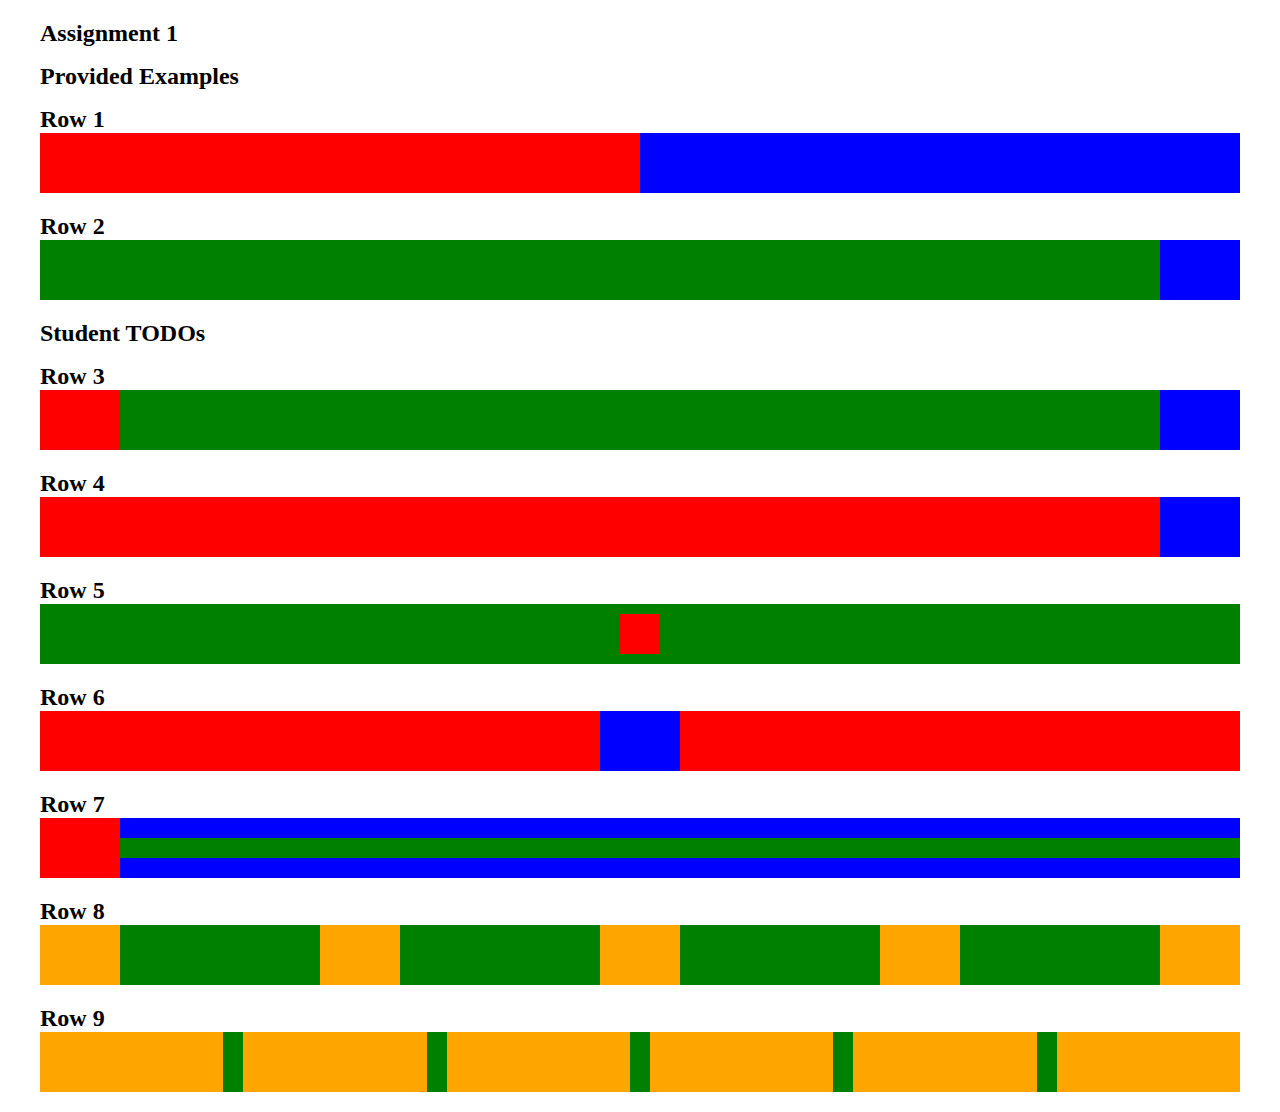
<file: part1/index.html>
<!DOCTYPE html>
<html>
  <head>
    <link rel="stylesheet" type="text/css" href="index.css">
  </head>
  <body>
    <p>Assignment 1</p>
    <p>Provided Examples</p>
    <p>Row 1</p>
    <div class="wrapper">
      <div class="redExample"></div>
      <div class="blueExample"></div>
    </div>
    <p>Row 2</p>
    <div class="wrapper">
      <div class="emptyExample2">
        <div class="blueExample2"></div>
      </div>
    </div>
    <!-- TODO: Insert div elements in the next 7 wrappers for your solution -->
    <p>Student TODOs</p>
    <p>Row 3</p>
    <div class="wrapper">
      <div class="redset"></div>
      <div class='greenloose'></div>
      <div class="blueset"></div>
    </div>
    <p>Row 4</p>
    <div class="wrapper">
      <div class="redloose"></div>
      <div class='blueset'></div>
    </div>
    <p>Row 5</p>
    <div class="wrapper">
      <div class='redbox'></div>
    </div>
    <p>Row 6</p>
    <div class="wrapperred">
      <div class='bluebox'></div>
    </div>
    <p>Row 7</p>
    <div class="wrappertrans">
    <div class="redset"></div>
    <div class="blueloose">
    <div class="greenbox"></div>
    </div>
    </div>

    <p>Row 8</p>
    <div class="wrappertrans">
    <div class="yellowset"></div>
    <div class="greenloose"></div>
    <div class="yellowset"></div>
    <div class="greenloose"></div>
    <div class="yellowset"></div>
    <div class="greenloose"></div>
    <div class="yellowset"></div>
    <div class="greenloose"></div>
    <div class="yellowset"></div>
    </div>
    <p>Row 9</p>
    <div class="wrappertrans">
      <div class="yellowloose"></div>
      <div class="greensetsmol"></div>
      <div class="yellowloose"></div>
      <div class="greensetsmol"></div>
      <div class="yellowloose"></div>
      <div class="greensetsmol"></div>
      <div class="yellowloose"></div>
      <div class="greensetsmol"></div>
      <div class="yellowloose"></div>
      <div class="greensetsmol"></div>
      <div class="yellowloose"></div>
    

    </div>
    </div>
  </body>
</html>
</file>
<file: part1/index.css>
body {
  margin: 20px 40px;
}

p {
  font-size: 24px;
  font-weight: bold;
  margin-bottom: 0px;
  margin-top: 16px;
}

/*--- This is the CSS class for the green rectangular blocks. Note that it uses display: flex ---*/
.wrapper {
  display: flex;
  height: 60px;
  background-color: green;
  margin-bottom: 20px;
  justify-content: center;

}

.wrapperred {
  display: flex;
  height: 60px;
  background-color: red;
  margin-bottom: 20px;
  justify-content: center;
}

.wrappertrans {
  display: flex;
  height: 60px;
  background-color: transparent;
  margin-bottom: 20px;
}

/*--- flex: 1 makes it so that the div takes up all available space left in the parent element ---*/
.redExample {
  flex: 1;
  background-color: red;
}

/*--- Since both .redExample and .blueExample have flex: 1, they will take up an equal amount of space because they meet in the middle ---*/
.blueExample {
  flex: 1;
  background-color: blue;
}

/*--- flex-direction: row-reverse orders all child elements starting from right to left ---*/
.emptyExample2 {
  display: flex;
  flex: 1;
  flex-direction: row-reverse;
}

.blueExample2 {
  width: 80px;
  background-color: blue;
}

/* TODO: Add CSS for the rest of your solution below */

.redset {
  width: 80px;
  background-color: red;
}

.redloose {
  display: flex;
  flex: 1;
  background-color: red;
}

.redbox {
  height: 40px;
  width: 40px;
  background-color: red;
  align-self:center;
}
.greenset {
  width: 20px;
  background-color: green;
}

.greensetsmol {
  width: 20px;
  background-color: green;
}

.greenloose {
  display: flex;
  flex: 1;
  background-color: green;
}

.greenbox {
  display: flex;
  flex: 1;
  height: 20px;
  width: auto;
  background-color: green;
  align-self:center;

}

.blueset {
  width: 80px;
  background-color: blue;
}

.blueloose {
  display: flex;
  flex: 1;
  background-color: blue;

}

.bluebox {
  width: 80px;
  background-color: blue;
}

.yellowset {
  width: 80px;
  background-color: orange;
}

.yellowloose {
  display: flex;
  flex: 1;
  background-color: orange;
}
</file>
